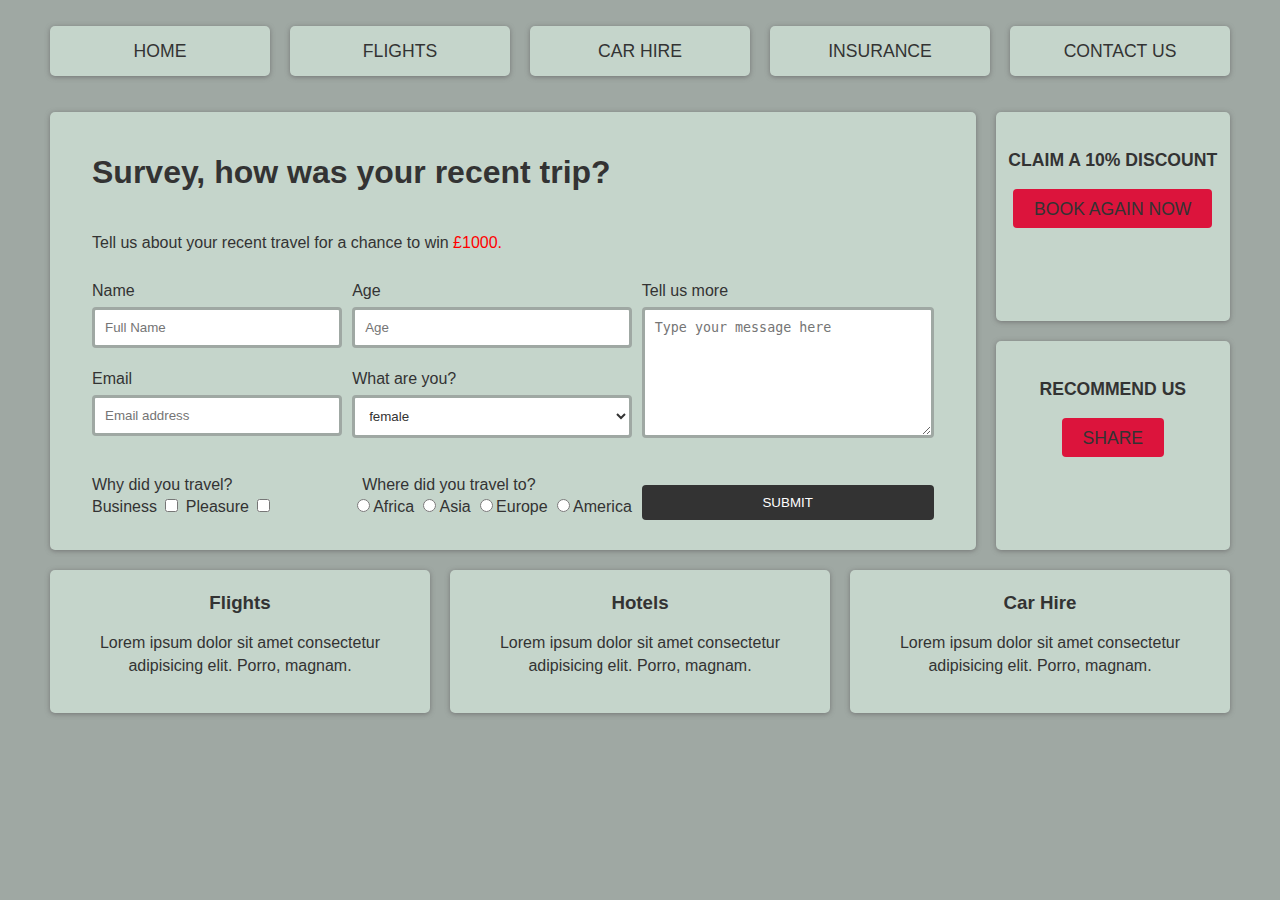
<file: index.html>
<!DOCTYPE html>
<html lang="en">
  <head>
    <meta charset="UTF-8" />
    <meta name="viewport" content="width=device-width, initial-scale=1.0" />
    <!-- free font service font awesome -->
    

    
   <link rel="stylesheet" href="https://use.fontawesome.com/releases/v5.13.0/css/all.css" integrity="sha384-Bfad6CLCknfcloXFOyFnlgtENryhrpZCe29RTifKEixXQZ38WheV+i/6YWSzkz3V" crossorigin="anonymous">
    
    <link rel="stylesheet" href="style.css" />
  </head>

  <body>
    <script type="text/javascript" src="https://cdn.freecodecamp.org/testable-projects-fcc/v1/bundle.js"></script>
    
    <div class="wrapper">
      <!-- Navbar -->
      <nav class="main-nav">
        <ul>
          <li><a href="#">Home</a></li>
          <li><a href="#">Flights</a></li>
          <li><a href="#">Car Hire</a></li>
          <li><a href="#">Insurance</a></li>
          <li><a href="#">Contact us</a></li>
        </ul>
      </nav>

      <!-- Container top -->
      <section class="container-top">
        <header class="form-header">
          <h1 id="title">Survey, how was your recent trip?</h1>
          <div class="survey">
            <p id="description">
              Tell us about your recent travel for a chance to win
              <a style="color: red;"> £1000.</a>
            </p>
            <form action="#" id="survey-form">
              
              <div class="form">
                
                <div class="inputname" >
                  <label id="name-label">Name</label>
                  <input id="name" type="text" name="name" placeholder="Full Name" required/>
                </div>
                
                <div class="inputemail">
                  <label id="email-label">Email</label>
                  <input id="email" type="email" name="email" placeholder="Email address" required/>
                </div>
                
                <div class="inputage">
                  <label id="number-label" class="visuallyhidden">Age</label>
                  <input id="number"
                  type="number"
                  name="number"
                  placeholder="Age" min="12" max="60"/>
                </div>
                
                <div class="inputcheckbox">
                  <p>Why did you travel?</p>
                 
                  <label for="business">Business
                  <input type="checkbox" value="business" name="business-pleasure" placeholder="checkboxes" />
                  </label>
                
                  <label for="pleasure">Pleasure
                  <input type="checkbox" value="pleasure"  name="business-pleasure" placeholder="checkboxes" />
                  </label>
                </div>
                
                <div class="inputradio">  
                  <p>Where did you travel to?</p>
                  <label for="africa">
                    <input type="radio" value="africa" id="africa" name="africa-asia" />Africa
                  </label>
                
                  <label for="asia">
                    <input type="radio" value="asia" id="asia" name="africa-asia" />Asia
                  </label>
                
                  <label for="europe">
                    <input type="radio" value="europe" id="europe" name="africa-asia" />Europe
                  </label>
                
                  <label for="america">
                    <input type="radio" value="america" id="america" name="africa-asia" />America
                  </label>
                </div>

                <div class="inputgender"><label>What are you?</label>
                <select id="dropdown" name="dropdown">
                  <option value="female">female</option>
                  <option value="male">male</option>
                </select>
                </div>
                
                <div class="inputmessage">
                  <label>Tell us more</label>
                  <textarea
                  name="message"
                  placeholder="Type your message here" rows="7"
                ></textarea>
                </div>
                
                <div class="form-button"><label></label>
                  <button id="submit">Submit</button>
                </div>
              
              
              </div>
            <form>   
          </div>
        </header>









        <!-- Side Boxes -->
        <div class="topbox topbox-a">
          <h4>Claim a 10% discount</h4>
          <a href="#" class="btn">Book Again Now</a>
        </div>
        <div class="topbox topbox-b">
          <h4>Recommend Us</h4>
          <a href="#" class="btn">Share</a>
        </div>
      </section>









      <!-- Bottom hrizontal boxes section BookAgain section-->
      <section class="bookagain">
        <div class="box">
          <i class="fas fa-plane fa-2x"></i>
          <h3>Flights</h3>
          <p>
            Lorem ipsum dolor sit amet consectetur adipisicing elit. Porro,
            magnam.
          </p>
        </div>
        <div class="box">
          <i class="fas fa-hotel fa-2x"></i>
          <h3>Hotels</h3>
          <p>
            Lorem ipsum dolor sit amet consectetur adipisicing elit. Porro,
            magnam.
          </p>
        </div>
        <div class="box">
          <i class="fas fa-car fa-2x"></i>
          <h3>Car Hire</h3>
          <p>
            Lorem ipsum dolor sit amet consectetur adipisicing elit. Porro,
            magnam.
          </p>
        </div>
      </section>
    </div>
    <!-- end of wrapper -->
  </body>
</html>
</file>
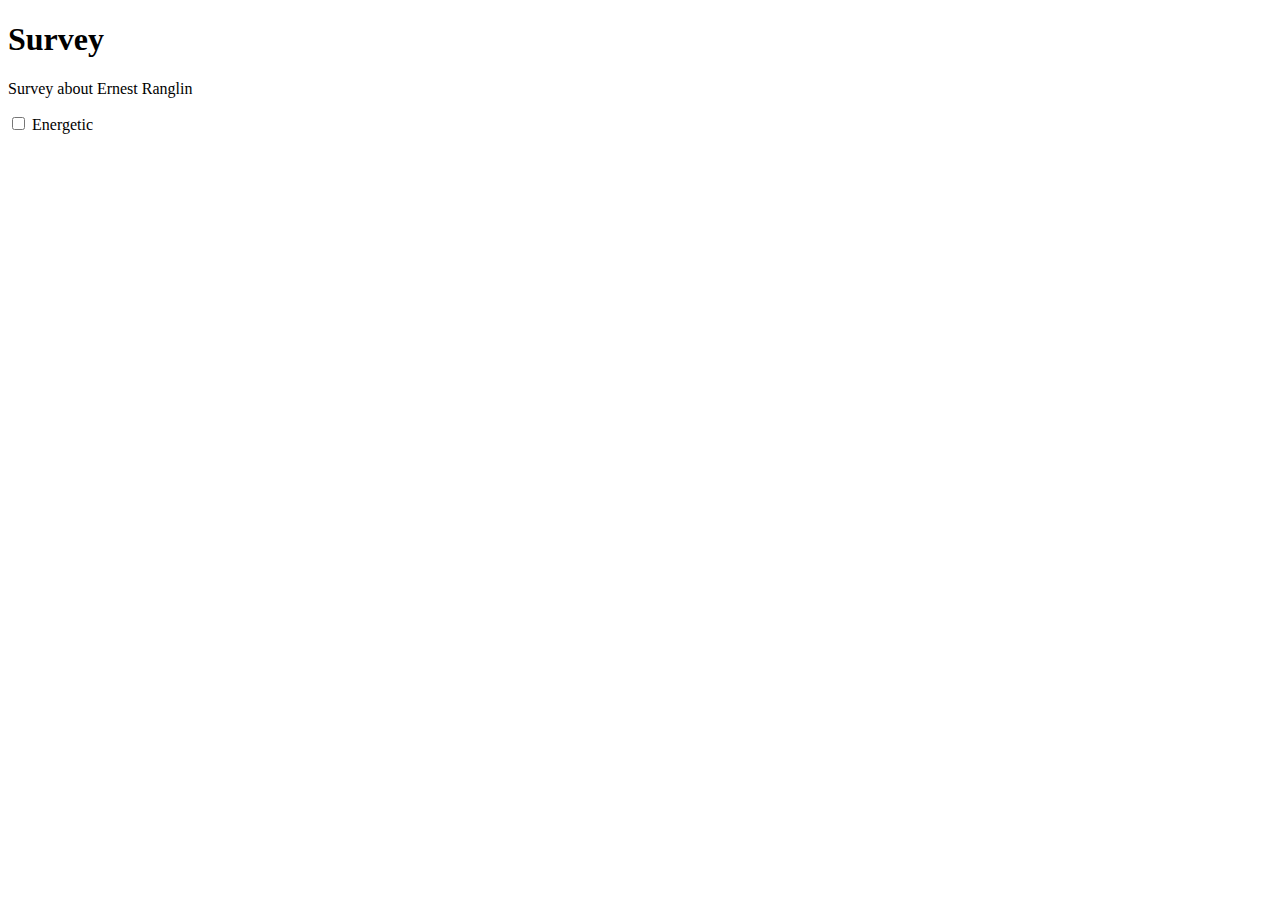
<file: survey.html>
<!DOCTYPE html>
<html lang="en">
  <head>
    <meta charset="UTF-8" />
    <title>Survey</title>
  </head>
  <body>
    <h1 id="title">Survey</h1>
    <p id="description">Survey about Ernest Ranglin</p>
    <form id="survey-form">
      <label for="name"
        ><input
          id="energetic"
          type="checkbox"
          name="personality"
          value="energetic"
        />
        Energetic</label
      >
    </form>
  </body>
</html>
</file>
<file: style.css>
/* variables */
:root {
  --primary: #c5d5cb;
  --dark: #333;
  --light: #fff;
  --shadow: 0 1px 5px rgba(104, 104, 104, 0.8);
  --red: crimson;
}

input[type="text"] {
  width: 100%;
  border: solid;
  border-color: #9fa8a3;

  border-radius: 4px;
  margin: 4px 0 4px 0;
  outline: none;
  padding: 10px;
  box-sizing: border-box;
}
button {
  width: 100%;
  box-sizing: border-box;
  background-color: var(--dark);
  box-shadow: #9fa8a3;
  margin: 4px 0 4px 0;
  outline: none;
  padding: 10px;
  margin-top: 27px;
  text-transform: uppercase;
  border-radius: 4px;
  border-style: hidden;
  color: var(--light);
}
input[type="number"] {
  width: 100%;
  border: solid;
  border-color: #9fa8a3;
  border-radius: 4px;
  margin: 4px 0 4px 0;
  outline: none;
  padding: 10px;
  box-sizing: border-box;
}
input[type="email"] {
  width: 100%;
  border: solid;
  border-color: #9fa8a3;
  border-radius: 4px;
  margin: 4px 0 4px 0;
  outline: none;
  padding: 10px;
  box-sizing: border-box;
}
textarea {
  width: 100%;
  border: solid;
  border-color: #9fa8a3;
  border-radius: 4px;
  margin: 4px 0 4px 0;
  outline: none;
  padding: 10px;
  box-sizing: border-box;
  height: auto;
}

html {
  box-sizing: border-box;
  font-family: Arial, Helvetica, sans-serif;
  color: var(--dark);
}

body {
  background: #9fa8a3;
  margin: 10px 50px;
  line-height: 1.4;
}
h1 {
  margin-top: 5;
  margin-bottom: 5;
}

h3 {
  margin-top: 0;
  margin-bottom: 0;
}
form {
  margin-bottom: 0;
}
.btn {
  background: var(--red);
  color: var(--dark);
  padding: 0.6rem 1.3rem;
  text-decoration: none;
  border: 0;
  border-radius: 4px;
}

img {
  max-width: 100%;
}

.wrapper {
  display: grid;
  grid-gap: 20px;
}

/* navigation section */

.main-nav ul {
  display: grid;
  grid-gap: 20px;
  padding: 0;
  list-style: none;
  grid-template-columns: repeat(5, 1fr);
}

.main-nav a {
  background: var(--primary);
  display: block;
  text-decoration: none;
  padding: 0.8rem;
  text-align: center;
  color: var(--dark);
  text-transform: uppercase;
  font-size: 1.1rem;
  box-shadow: var(--shadow);
  border-radius: 5px;
}

.main-nav a:hover {
  background: var(--dark);
  color: var(--light);
}

/* container top*/

.container-top {
  display: grid;
  grid-gap: 20px;
  grid-template-areas:
    "form-header form-header topbox-a"
    "form-header form-header topbox-b";
  text-align: center;
}

/* Form-header */
.form-header {
  grid-area: form-header;
  min-height: 300px;
  background: var(--primary);
  border-radius: 5px;
  box-shadow: var(--shadow);
  padding: 1rem 2rem;
  display: flex;
  flex-direction: column;
  justify-content: center;
}
.form-header h1 {
  text-align: left;
  padding-left: 10px;
}
.form-header h3 {
  text-align: left;
  padding-left: 10px;
}

.survey p {
  text-align: left;
  padding-left: 10px;
}

.topbox {
  background: var(--primary);
  display: block;
  text-decoration: none;
  padding: 0.8rem;
  text-align: center;
  color: var(--dark);
  text-transform: uppercase;
  font-size: 1.1rem;
  box-shadow: var(--shadow);
  border-radius: 5px;
}

/* flexing the form */
.form {
  display: grid;
  padding: 10px;
  grid-template-areas:
    "inputname inputage inputmessage"
    "inputemail inputgender inputmessage"
    "inputcheckbox inputradio form-button";
  grid-gap: 10px;
  text-align: left;
}
.inputname {
  grid-area: inputname;
}
.inputage {
  grid-area: inputage;
}
.inputmessage {
  grid-area: inputmessage;
}
.inputemail {
  grid-area: inputemail;
}
.inputgender {
  grid-area: inputgender;
}
.inputradio {
  grid-area: inputradio;
  display: inline-block;
}
.form-button {
  grid-area: form-button;
}
textarea {
  box-sizing: border-box;
}
.inputradio p {
  margin-bottom: 0;
}
.inputcheckbox p {
  margin-bottom: 0;
  padding: 0;
}

#dropdown {
  width: 100%;
  border: solid;
  border-color: #9fa8a3;
  border-radius: 4px;
  margin: 4px 0 4px 0;
  outline: none;
  padding: 10px;
  box-sizing: border-box;
  background-color: var(--light);
  color: var(--dark);
}

.bookagain {
  color: var(--dark);
  border-radius: 5px;
  display: grid;
  grid-template-columns: 1fr 1fr 1fr;
  column-gap: 20px;
}

.box {
  background: var(--primary);
  display: block;
  text-decoration: none;
  text-align: center;
  color: var(--dark);
  box-shadow: var(--shadow);
  border-radius: 5px;
  padding: 20px;
}

.btn:hover {
  background: var(--dark);
  color: var(--red);
  padding: 0.6rem 1.3rem;
  text-decoration: none;
  border: 0;
  border-radius: 4px;
}

.dropdownsection p {
  margin-bottom: 0px;
  padding-left: 2px;
  margin-top: 0px;
}

button:hover {
  background-color: var(--light);
  color: var(--dark);
  text-transform: uppercase;
}
</file>
